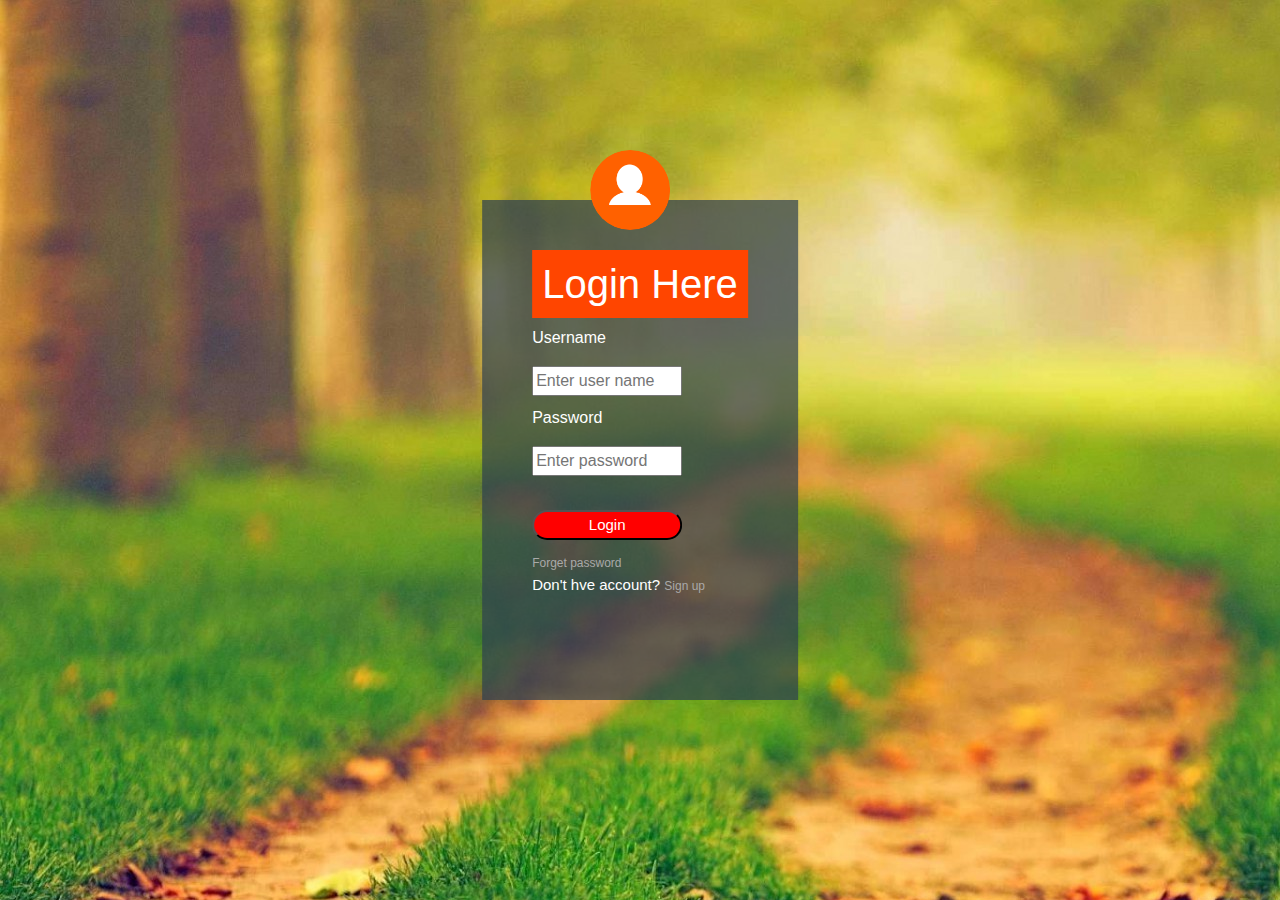
<file: index.html>
<!DOCTYPE html>
<html lang="en">
<head>
    <meta charset="UTF-8">
    <meta name="viewport" content="width=device-width, initial-scale=1.0">
    <meta http-equiv="X-UA-Compatible" content="ie=edge">
    <title>Login Page</title>
    <link rel="stylesheet" type="text/css" href="style.css">
    <link rel="stylesheet" href="https://stackpath.bootstrapcdn.com/bootstrap/4.3.1/css/bootstrap.min.css" integrity="sha384-ggOyR0iXCbMQv3Xipma34MD+dH/1fQ784/j6cY/iJTQUOhcWr7x9JvoRxT2MZw1T" crossorigin="anonymous">
    <style>
        
    </style>


</head>
<body>

    <div class="loginbox">
        <img src="icon.jpg" alt="login icon" class="icon">
        <h1 style="background-color: orangered; text-align: center">
            Login Here
        </h1>
        <form action="/action" method="POST" >
            <p>Username</p>
            <input type="text" placeholder="Enter user name">
            <p>Password</p>
            <input type=password name="" placeholder="Enter password">
            <br><br>
            <input type="submit" value="Login">
            <br>
            <a id="forgot" target="blank" href="###">Forget password</a><br>
            <p style="font-size: 15px" >Don't hve account?
            <a id="signup" target="blank" href="registraion.html">Sign up</a>
            </p>

        </form>
    
</body>
</html>
</file>
<file: style.css>
body{
    margin: 0;
    padding: 0;
    background-image:url(login.jpg);

}


.loginbox{
    height: 500px;
    color: #ffffff;
    background: rgb(44,62,80,0.7);
    position: absolute;
    top: 50%;
    left: 50%;
    transform: translate(-50%,-50%);
    box-sizing: border-box;
    padding: 50px 50px;    
}

h1{
    padding: 10px;
}
.icon{
    width:80px;
    height: 80px;
    border-radius: 50%;
    position: absolute;
    top: -50px;
    left: calc(50% - 50px);

}
.loginbox input{
    width: 150px;
    margin-bottom: 10px;
}
.loginbox input[type="submit"]{
    background-color:rgb(255, 0, 0);
    color: #ffffff;
    font-size: 15px;
    height: 30px;
    border-radius: 20px;
}
.loginbox input[type="submit"]:hover{
    cursor: pointer;
    background: rgb(205, 195, 50);
    color: #ffffff;
}
.loginbox a{
    font-size: 12px;
    line-height: 20px;
    color: darkgray;

}
#forgot:hover{
    color: rgb(226, 240, 106)
}
#signup:hover{
    color: rgb(226, 240, 106)
}
</file>
